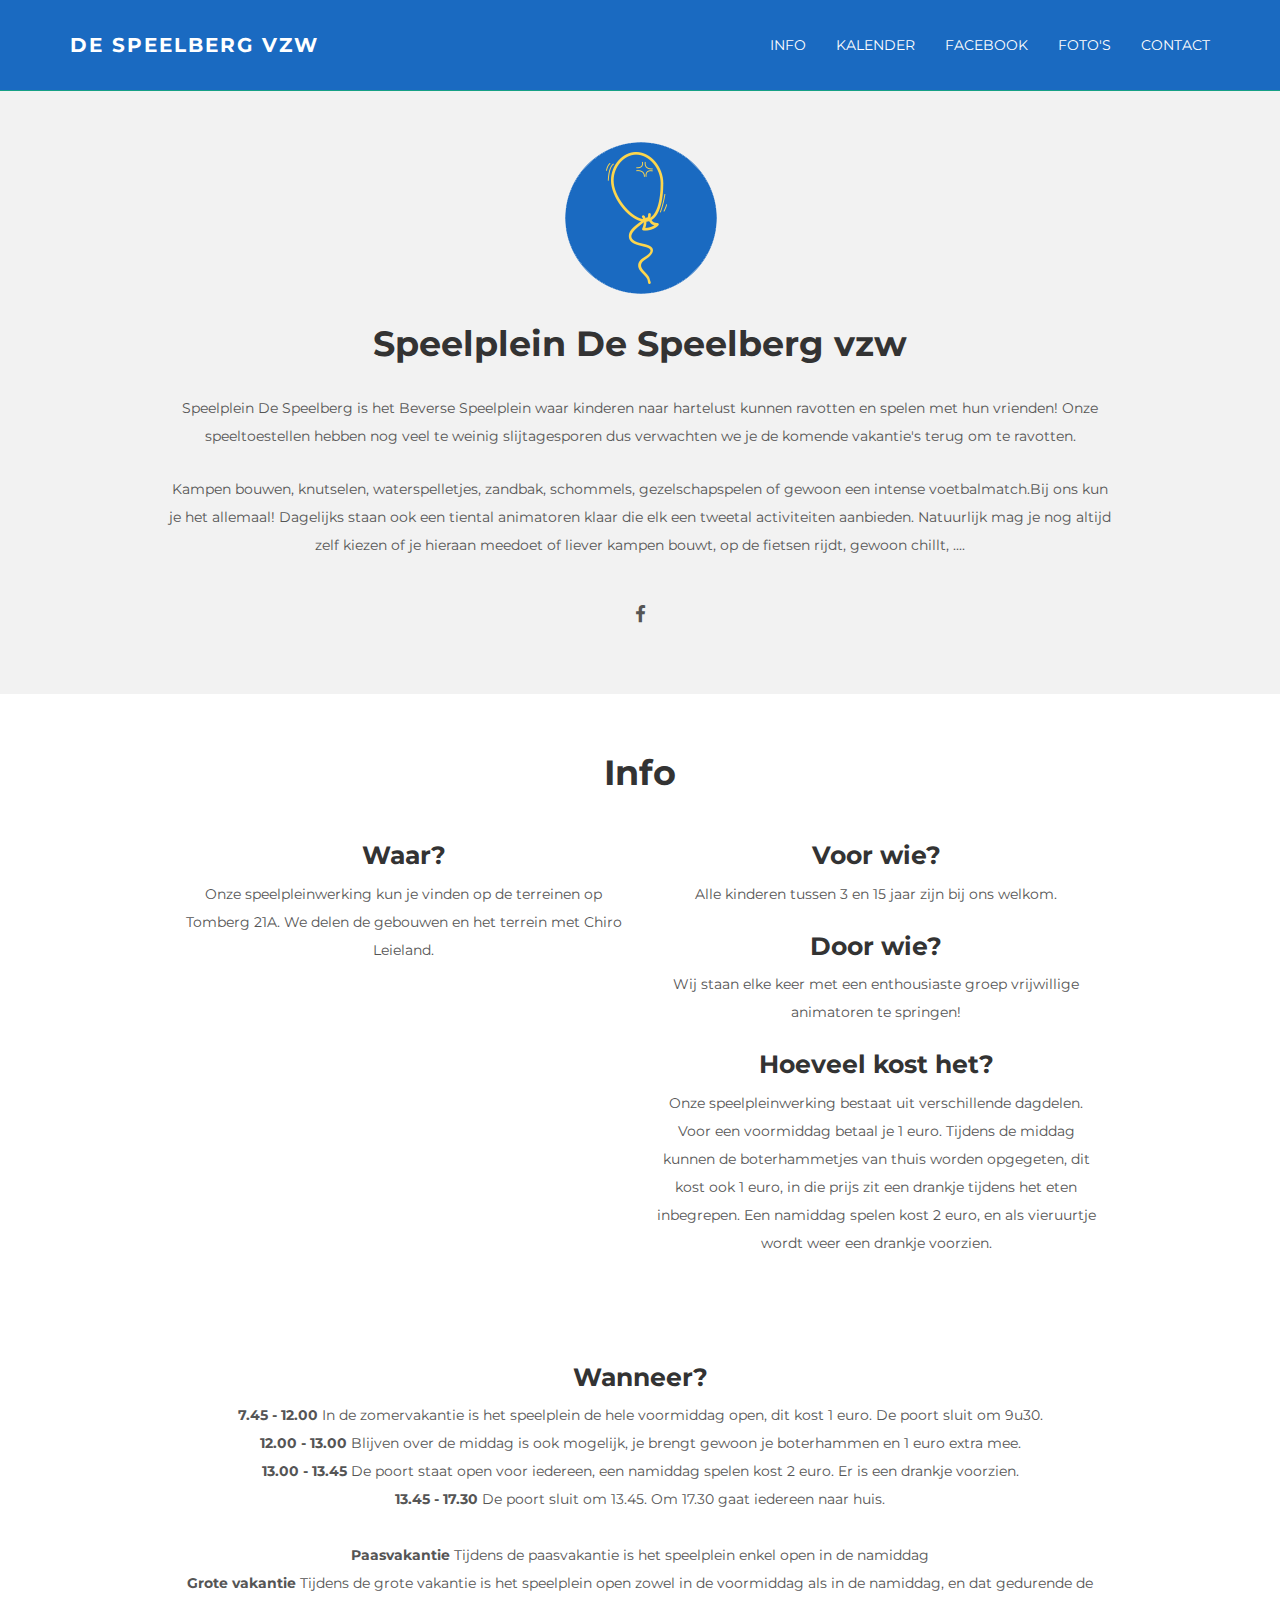
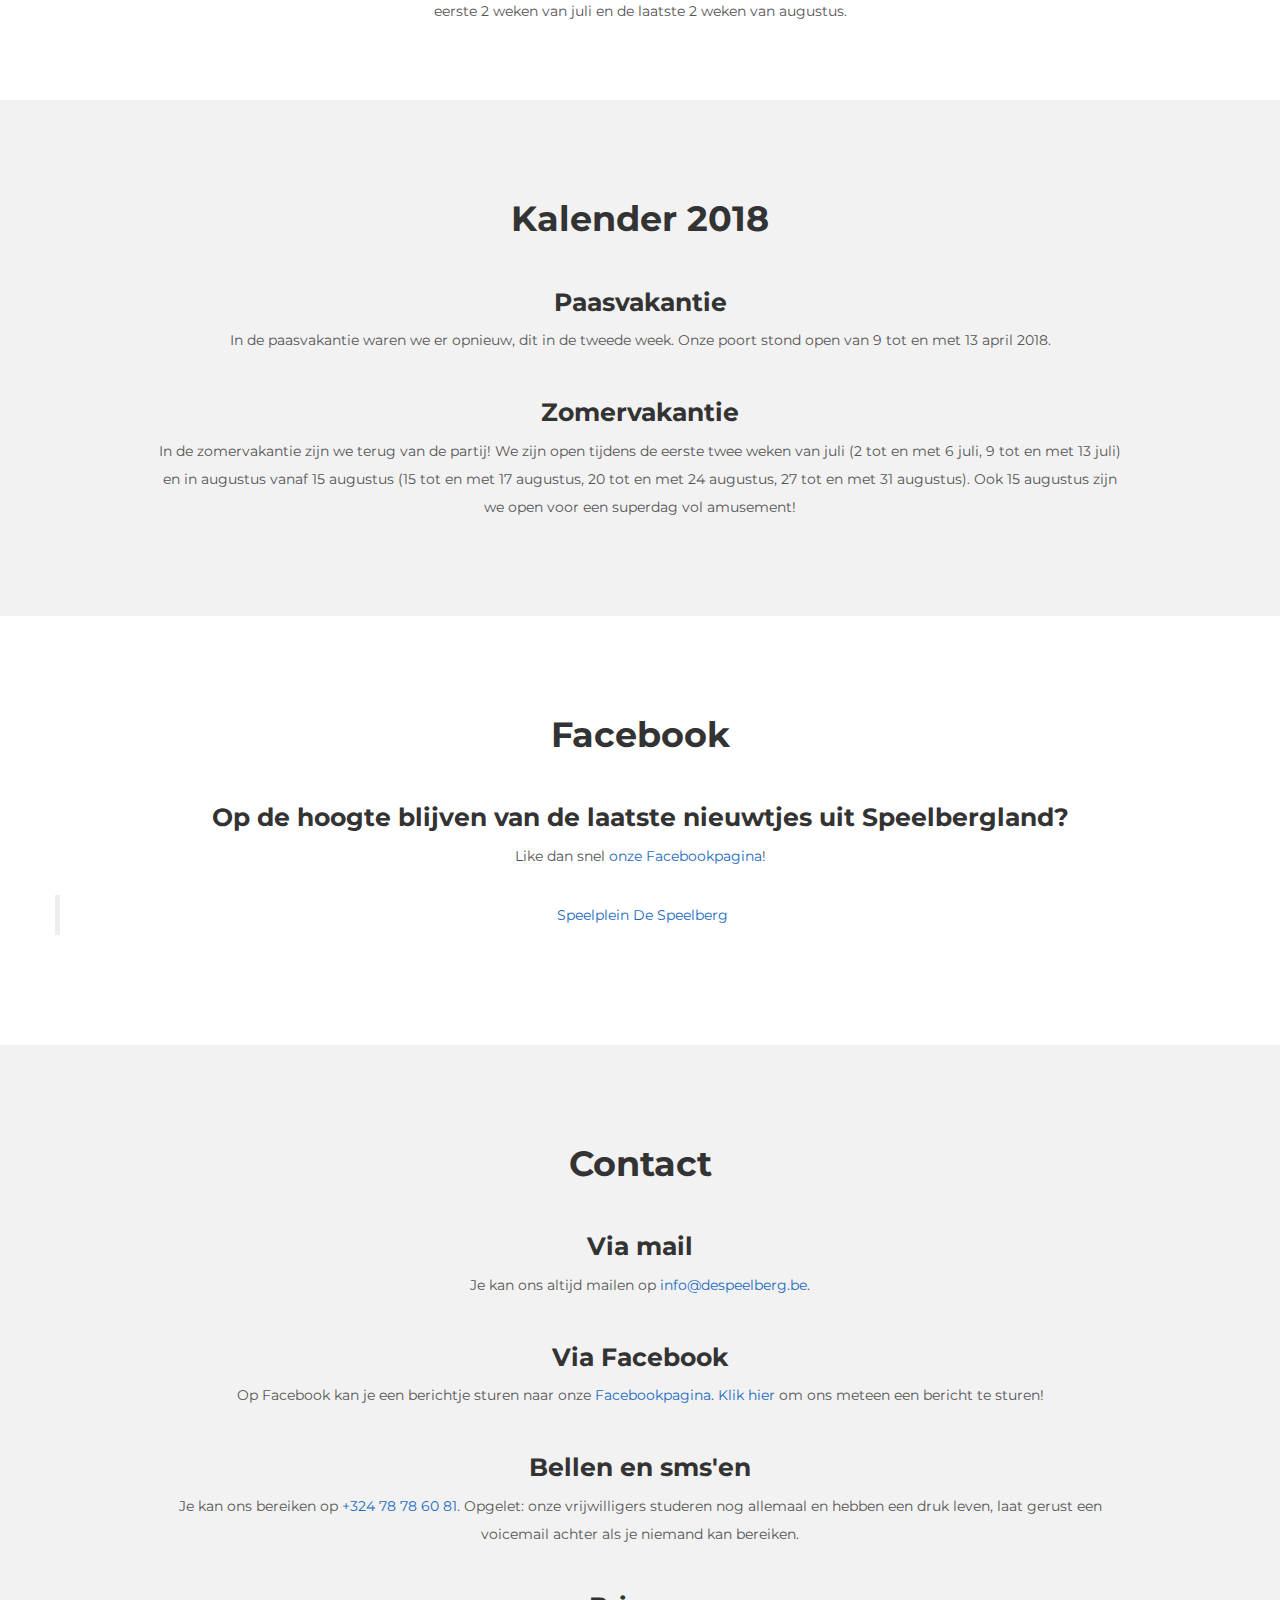
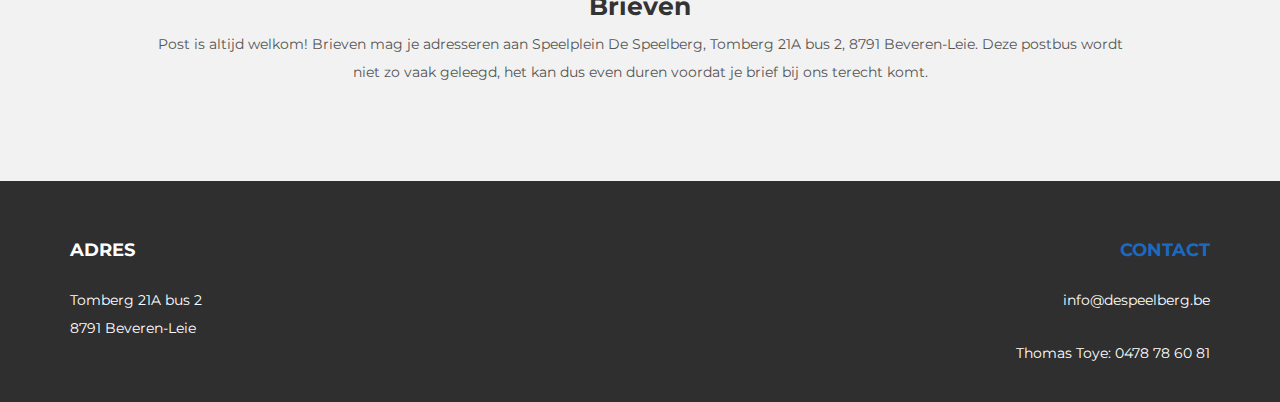
<file: index.html>
<!DOCTYPE html>
<html lang="nl">
  <head>

    <script>
        // account: speelpleindespeelberg@gmail.com
        (function(i,s,o,g,r,a,m){i['GoogleAnalyticsObject']=r;i[r]=i[r]||function(){
        (i[r].q=i[r].q||[]).push(arguments)},i[r].l=1*new Date();a=s.createElement(o),
        m=s.getElementsByTagName(o)[0];a.async=1;a.src=g;m.parentNode.insertBefore(a,m)
        })(window,document,'script','https://www.google-analytics.com/analytics.js','ga');

        ga('create', 'UA-91687086-1', 'auto');
        ga('send', 'pageview');
    </script>

    <meta charset="utf-8">
    <meta http-equiv="X-UA-Compatible" content="IE=edge">
    <meta name="viewport" content="width=device-width, initial-scale=1.0">
    <meta name="description" content="Speelplein De Speelberg, Tomberg 21A bus 2, 8791 Beveren-Leie">
    <meta name="author" content="Speelplein De Speelberg">

	<link rel="apple-touch-icon" sizes="57x57" href="assets/img/icon/apple-icon-57x57.png">
	<link rel="apple-touch-icon" sizes="60x60" href="assets/img/icon/apple-icon-60x60.png">
	<link rel="apple-touch-icon" sizes="72x72" href="assets/img/icon/apple-icon-72x72.png">
	<link rel="apple-touch-icon" sizes="76x76" href="assets/img/icon/apple-icon-76x76.png">
	<link rel="apple-touch-icon" sizes="114x114" href="assets/img/icon/apple-icon-114x114.png">
	<link rel="apple-touch-icon" sizes="120x120" href="assets/img/icon/apple-icon-120x120.png">
	<link rel="apple-touch-icon" sizes="144x144" href="assets/img/icon/apple-icon-144x144.png">
	<link rel="apple-touch-icon" sizes="152x152" href="assets/img/icon/apple-icon-152x152.png">
	<link rel="apple-touch-icon" sizes="180x180" href="assets/img/icon/apple-icon-180x180.png">
	<link rel="icon" type="image/png" sizes="192x192"  href="assets/img/icon/android-icon-192x192.png">
	<link rel="icon" type="image/png" sizes="32x32" href="assets/img/icon/favicon-32x32.png">
	<link rel="icon" type="image/png" sizes="96x96" href="assets/img/icon/favicon-96x96.png">
	<link rel="icon" type="image/png" sizes="16x16" href="assets/img/icon/favicon-16x16.png">
	<meta name="msapplication-TileColor" content="#ffffff">
	<meta name="msapplication-TileImage" content="/ms-icon-144x144.png">
	<meta name="theme-color" content="#ffffff">

    <title>Speelplein De Speelberg vzw - Beveren-Leie</title>

    <!-- Kleuren => Blauw: #1a6ac1 Geel: #fed74c -->

    <!-- Bootstrap core CSS -->
    <link href="assets/css/bootstrap.css" rel="stylesheet">

    <!-- Custom styles for this template -->
    <link href="assets/css/main.css" rel="stylesheet">
	  <link href="assets/css/font-awesome.min.css" rel="stylesheet">


    <script src="https://code.jquery.com/jquery-1.10.2.min.js"></script>
    <script src="assets/js/hover.zoom.js"></script>
    <script src="assets/js/hover.zoom.conf.js"></script>

    <!-- HTML5 shim and Respond.js IE8 support of HTML5 elements and media queries -->
    <!--[if lt IE 9]>
      <script src="https://oss.maxcdn.com/libs/html5shiv/3.7.0/html5shiv.js"></script>
      <script src="https://oss.maxcdn.com/libs/respond.js/1.3.0/respond.min.js"></script>
    <![endif]-->
  </head>
  <body>

    <div id="fb-root"></div>
    <script>(function(d, s, id) {
      var js, fjs = d.getElementsByTagName(s)[0];
      if (d.getElementById(id)) return;
      js = d.createElement(s); js.id = id;
      js.src = "//connect.facebook.net/en_GB/sdk.js#xfbml=1&version=v2.9&appId=865711616874725";
      fjs.parentNode.insertBefore(js, fjs);
    }(document, 'script', 'facebook-jssdk'));</script>

    <!-- Static navbar -->
    <div class="navbar navbar-inverse navbar-fixed-top">
      <div class="container">
        <div class="navbar-header">
          <button type="button" class="navbar-toggle" data-toggle="collapse" data-target=".navbar-collapse">
            <span class="icon-bar"></span>
            <span class="icon-bar"></span>
            <span class="icon-bar"></span>
          </button>
          <a class="navbar-brand" href="index.html">De Speelberg vzw</a>
        </div>
        <div class="navbar-collapse collapse">
          <ul class="nav navbar-nav navbar-right">
            <li><a href="#info">Info</a></li>
            <li><a href="#kalender">Kalender</a></li>
            <li><a href="https://www.facebook.com/despeelbergvzw/" target="_blank">Facebook</a></li>
            <li><a href="https://www.facebook.com/pg/despeelbergvzw/photos" target="_blank">Foto's</a></li>
            <li><a href="#contact">Contact</a></li>
          </ul>
        </div><!--/.nav-collapse -->
      </div>
    </div>

	<!-- +++++ Welcome Section +++++ -->
	<div id="ww">
	    <div class="container">
			<div class="row">
				<div class="col-lg-10 col-lg-offset-1 centered">
					<img src="assets/img/user.png" alt="Logo">
					<h1>Speelplein De Speelberg vzw</h1>
					<p>Speelplein De Speelberg is het Beverse Speelplein waar kinderen naar hartelust kunnen ravotten en spelen met hun vrienden! Onze speeltoestellen hebben nog veel te weinig slijtagesporen dus verwachten we je de komende vakantie's terug om te ravotten. </p>
					<p>Kampen bouwen, knutselen, waterspelletjes, zandbak, schommels, gezelschapspelen of gewoon een intense voetbalmatch.Bij ons kun je het allemaal! Dagelijks staan ook een tiental animatoren klaar die elk een tweetal activiteiten aanbieden. Natuurlijk mag je nog altijd zelf kiezen of je hieraan meedoet of liever kampen bouwt, op de fietsen rijdt, gewoon chillt, ....</p>
					<br>
					<a class="iconfacebook" href="https://www.facebook.com/despeelbergvzw/"><i class="fa fa-facebook fa-lg"></i></a>
				</div><!-- /col-lg-8 -->
			</div><!-- /row -->
	    </div> <!-- /container -->
	</div><!-- /ww -->

	<!-- +++++ Info Section +++++ -->
	<div class="container pt" id="info">
		<div class="row">
			<div class="col-lg-10 col-lg-offset-1 centered">
				<h1>Info</h1>
				<div class="col-lg-6 centered">
					<h2>Waar?</h2>
					<p>Onze speelpleinwerking kun je vinden op de terreinen op Tomberg 21A. We delen de gebouwen en het terrein met Chiro Leieland.</p>
                                        <iframe src="https://www.google.com/maps/embed?pb=!1m18!1m12!1m3!1d2517.582675738022!2d3.3370130514177543!3d50.87592526439604!2m3!1f0!2f0!3f0!3m2!1i1024!2i768!4f13.1!3m3!1m2!1s0x47c33c1c09d4e2fd%3A0x94260f0da1e8e83a!2sSpeelplein+De+Speelberg!5e0!3m2!1sen!2sbe!4v1495051615700" width="450" height="350" frameborder="0" style="border:0" allowfullscreen></iframe>
				</div>
				<div class="col-lg-6 centered">
					<h2>Voor wie?</h2>
					<p>Alle kinderen tussen 3 en 15 jaar zijn bij ons welkom.</p>
					<h2>Door wie?</h2>
					<p>Wij staan elke keer met een enthousiaste groep vrijwillige animatoren te springen!</p>
					<h2>Hoeveel kost het?</h2>
					<p>Onze speelpleinwerking bestaat uit verschillende dagdelen. Voor een voormiddag betaal je 1 euro. Tijdens de middag kunnen de boterhammetjes van thuis worden opgegeten, dit kost ook 1 euro, in die prijs zit een drankje tijdens het eten inbegrepen. Een namiddag spelen kost 2 euro, en als vieruurtje wordt weer een drankje voorzien.</p>
				</div>

				<div class="col-lg-12">
					<h2>Wanneer?</h2>
					<p>
					<b>7.45 - 12.00</b> In de zomervakantie is het speelplein de hele voormiddag open, dit kost 1 euro. De poort sluit om 9u30. <br />
          			<b>12.00 - 13.00</b> Blijven over de middag is ook mogelijk, je brengt gewoon je boterhammen en 1 euro extra mee. <br />
          			<b>13.00 - 13.45</b> De poort staat open voor iedereen, een namiddag spelen kost 2 euro. Er is een drankje voorzien. <br />
          			<b>13.45 - 17.30</b> De poort sluit om 13.45. Om 17.30 gaat iedereen naar huis. <br /> <br />
          			<b>Paasvakantie</b> Tijdens de paasvakantie is het speelplein enkel open in de namiddag <br />
          			<b>Grote vakantie</b> Tijdens de grote vakantie is het speelplein open zowel in de voormiddag als in de namiddag, en dat gedurende de eerste 2 weken van juli en de laatste 2 weken van augustus.</p>
          		</div>
          	</div><!-- /col-lg-8 -->
		</div><!-- /row -->
	</div> <!-- /container -->

	<!-- Kalender Section -->
	<div id="kalender">
	    <div class="container">
			<div class="row">
				<div class="col-lg-10 col-lg-offset-1 centered">
					<h1>Kalender 2018</h1>

                    <div class="row">
                        <h2>Paasvakantie</h2>
                        <p>In de paasvakantie waren we er opnieuw, dit in de tweede week. Onze poort stond open van 9 tot en met 13 april 2018.
                    </div>


                    <div class="row">
                        <h2>Zomervakantie</h2>
                        <p>In de zomervakantie zijn we terug van de partij! We zijn open tijdens de eerste twee weken van juli (2 tot en met 6 juli, 9 tot en met 13 juli) en in augustus vanaf 15 augustus (15 tot en met 17 augustus, 20 tot en met 24 augustus, 27 tot en met 31 augustus). Ook 15 augustus zijn we open voor een superdag vol amusement!
                    </div>
				</div><!-- /col-lg-8 -->
			</div><!-- /row -->
	    </div> <!-- /container -->
	</div><!-- /ww -->

    <div class="container pt" id="facebook">
        <div class="row mt centered">
            <h1>Facebook</h1>

            <div class="row">
                <h2>Op de hoogte blijven van de laatste nieuwtjes uit Speelbergland?</h2>

                <p>Like dan snel <a href="https://www.facebook.com/despeelbergvzw/">onze Facebookpagina</a>!
            </div>

            <div class="fb-page" data-href="https://www.facebook.com/despeelbergvzw" data-tabs="timeline" data-width="500" data-small-header="false" data-adapt-container-width="true" data-hide-cover="false" data-show-facepile="true"><blockquote cite="https://www.facebook.com/despeelbergvzw" class="fb-xfbml-parse-ignore"><a href="https://www.facebook.com/despeelbergvzw">Speelplein De Speelberg</a></blockquote></div>
        </div><!-- /row -->
    </div>

    <!-- Contact section -->
    <div id="contact">
        <div class="container">
            <div class="row">
                <div class="col-lg-10 col-lg-offset-1 centered">
                    <h1>Contact</h1>

                    <div class="row">
                        <h2>Via mail</h2>
                        <p>Je kan ons altijd mailen op <a href="mailto:info@despeelberg.be">info@despeelberg.be</a>.
                    </div>


                    <div class="row">
                        <h2>Via Facebook</h2>
                        <p>Op Facebook kan je een berichtje sturen naar onze <a href="https://www.facebook.com/despeelbergvzw">Facebookpagina</a>. <a href="//m.me/despeelbergvzw">Klik hier</a> om ons meteen een bericht te sturen!
                    </div>

                    <div class="row">
                        <h2>Bellen en sms'en</h2>
                        <p>Je kan ons bereiken op <a href="tel:+32478786081">+324 78 78 60 81</a>. Opgelet: onze vrijwilligers studeren nog allemaal en hebben een druk leven, laat gerust een voicemail achter als je niemand kan bereiken.
                    </div>

                    <div class="row">
                        <h2>Brieven</h2>
                        <p>Post is altijd welkom! Brieven mag je adresseren aan Speelplein De Speelberg, Tomberg 21A bus 2, 8791 Beveren-Leie. Deze postbus wordt niet zo vaak geleegd, het kan dus even duren voordat je brief bij ons terecht komt.
                    </div>
                </div><!-- /col-lg-8 -->
            </div><!-- /row -->
        </div> <!-- /container -->
    </div>


    <!-- +++++ Footer Section +++++ -->

	<div id="footer">
		<div class="container">
			<div class="row">
				<div class="col-lg-4">
					<h4>Adres</h4>
					<p>Tomberg 21A bus 2<br/>8791 Beveren-Leie<br/></p>
				</div><!-- /col-lg-4 -->

				<div class="col-lg-4">
				</div><!-- /col-lg-4 -->

				<div class="col-lg-4 text-right">
					<h4><a href="#contact">Contact</a></h4>
					<p>info@despeelberg.be</p>
					<p>Thomas Toye: 0478 78 60 81</p>
				</div><!-- /col-lg-4 -->
			</div>
		</div>
	</div>


    <!-- Bootstrap core JavaScript
    ================================================== -->
    <!-- Placed at the end of the document so the pages load faster -->
    <script src="assets/js/bootstrap.min.js"></script>
  </body>
</html>
</file>
<file: assets/css/main.css>
/*
 * Author: Carlos Alvarez
 * URL: http://alvarez.is
 *
 * Project Name: STANLEY - Free Bootstrap 3 Theme
 * Version: 1.0
 * URL: http://blacktie.co
 */

@import url(//fonts.googleapis.com/css?family=Montserrat:400,700);


@media screen and (max-width: 1200px) {
    .info p {  
    text-align: center !important; 
}
}

.iconfacebook:hover{
    color: #1a6ac1;
}

.iconfacebook{
    color: #555;
}

.info p {  
    text-align: left;
}
body {
  	background-color: #ffffff;
  	font-family: 'Montserrat', sans-serif;
    font-weight: 400;
    font-size: 14px;
    color: #555;

    -webkit-font-smoothing: antialiased;
    -webkit-overflow-scrolling: touch;
}

/* Titles */
h1, h2, h3, h4, h5, h6 {
	font-family: 'Montserrat', sans-serif;
    font-weight: 700;
    color: #333;
}

h1 {
	font-size: 35px;
	margin-top: 30px;
	margin-bottom: 30px;
}

h2{
	font-size: 25px;
}

h3{
	font-size: 20px;
	font-weight: 500;
}

/* Paragraph & Typographic */
p {
    line-height: 28px;
    margin-bottom: 25px;

}

.centered {
    text-align: center;
}

/* Links */
a {
    color: #1a6ac1;
    word-wrap: break-word;

    -webkit-transition: color 0.1s ease-in, background 0.1s ease-in;
    -moz-transition: color 0.1s ease-in, background 0.1s ease-in;
    -ms-transition: color 0.1s ease-in, background 0.1s ease-in;
    -o-transition: color 0.1s ease-in, background 0.1s ease-in;
    transition: color 0.1s ease-in, background 0.1s ease-in;
}

a:hover,
a:focus {
    color: #7b7b7b;
    text-decoration: none;
    outline: 0;
}

a:before,
a:after {
    -webkit-transition: color 0.1s ease-in, background 0.1s ease-in;
    -moz-transition: color 0.1s ease-in, background 0.1s ease-in;
    -ms-transition: color 0.1s ease-in, background 0.1s ease-in;
    -o-transition: color 0.1s ease-in, background 0.1s ease-in;
    transition: color 0.1s ease-in, background 0.1s ease-in;
}

 hr {
    display: block;
    height: 1px;
    border: 0;
    border-top: 1px solid #ccc;
    margin: 1em 0;
    padding: 0;
}


.navbar {
	text-transform: uppercase;
	margin-bottom: 0px;
}

.navbar-inverse {
	padding-bottom: 20px;
	padding-top: 20px;
}

.navbar-inverse {
	background-color: #1a6ac1;
	border-color: #16a085;
}

.navbar-inverse .navbar-nav > li > a {
	color: white;
}

.navbar-inverse .navbar-nav > li > a:hover {
	color: #222222;
}

.navbar-brand {
	font-weight: 700;
	font-size: 20px;
	letter-spacing: 2px;
}

.navbar-inverse .navbar-brand {
	color: white;
}

.navbar-inverse .navbar-toggle {
	border-color: transparent;
}

.progress-bar-theme {
  background-color: #1a6ac1;
} 


/* Helpers */

.mt {
	margin-top: 40px;
	margin-bottom: 40px;
}

.pt {
	padding-top: 30px;
	padding-bottom: 50px;
}


/* +++++ WRAP SECTIONS +++++ */
#kalender{
	background-color: #f2f2f2;
	padding-top: 70px;
	padding-bottom: 70px;
}

#contact {
	background-color: #f2f2f2;
	padding-top: 70px;
	padding-bottom: 70px;
}

#ww {
	padding-top: 140px;
	padding-bottom: 70px;
	background-color: #f2f2f2;
}


#footer {
	background-color: #2f2f2f;
	padding-top: 50px;
	padding-bottom: 10px; 
}

#footer p {
	color: white;
}

#footer h4 {
	color: white;
	text-transform: uppercase;
	padding-bottom: 15px;
}


/* +++++ Color Wraps / Blog Page +++++ */

#grey {
	padding-top: 60px;
	padding-bottom: 60px;
	background-color: #f2f2f2;
}

#white {
	padding-top: 60px;
	padding-bottom: 60px;
	background-color: #ffffff;
}



/* Blog Date*/
bd {
	font-size: 12px;
	text-transform: uppercase;
	color: #d2d2d2;
	font-weight: 700;
}

/* Blog Author*/
ba {
	font-size: 12px;
	text-transform: uppercase;
}

/* Blog Quote */
.bq {
	font-size: 22px;
	padding-top: 30px;
}

/* Blog Tags */
bt {
	font-size: 12px;
}

/* glyphicon Configuration */

.glyphicon {
	font-size: 40px;
	color: #1a6ac1;
}
</file>
